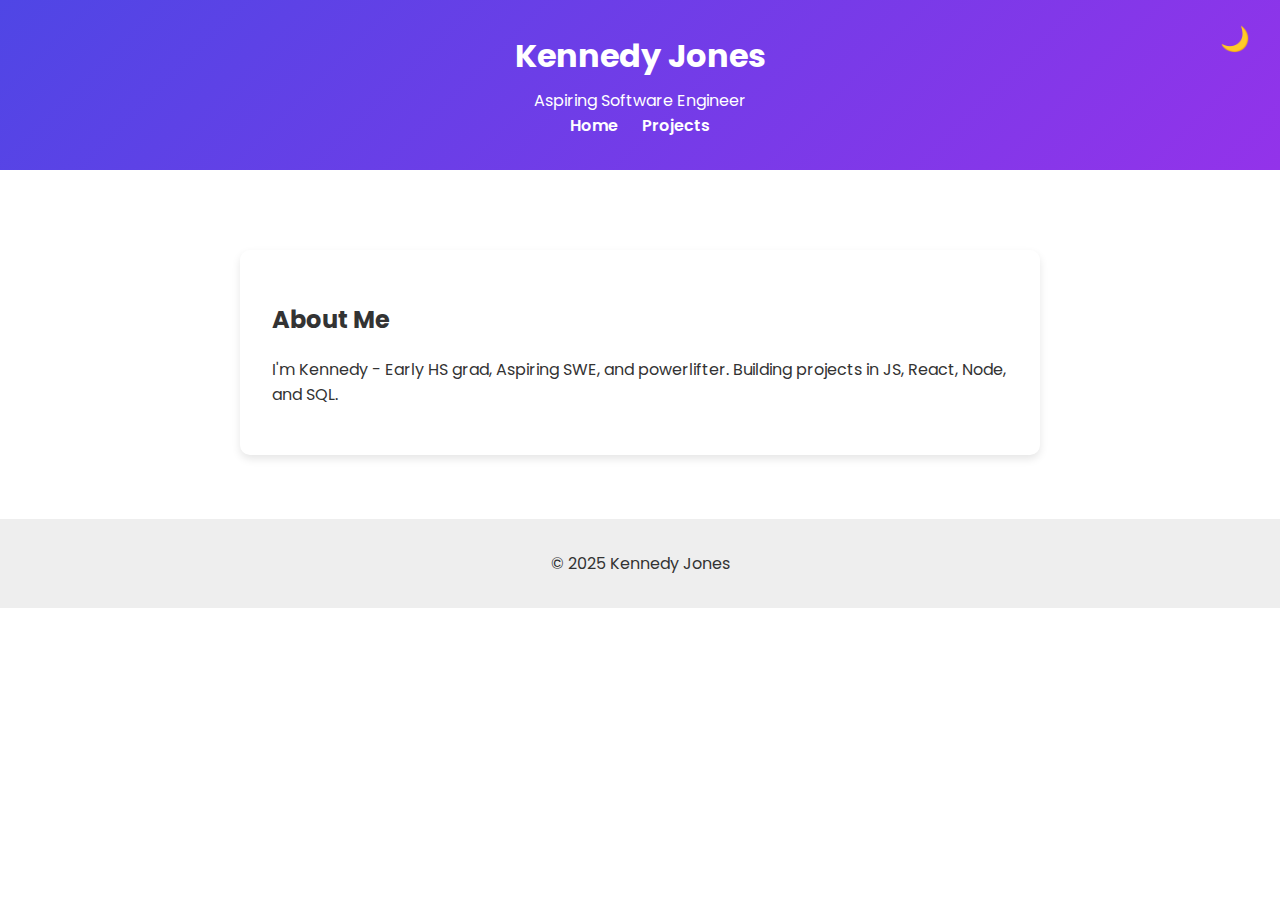
<file: index.html>
<!DOCTYPE html>
<html lang="en">
<head>
    <meta charset="UTF-8">
    <meta name="viewport" content="width=device-width, initial-scale=1.0">
    <title>Kennedy Jones</title>
    <link href="https://fonts.googleapis.com/css2?family=Poppins:wght@400;600&display=swap" rel="stylesheet">
    <link rel="stylesheet" href="styles.css">
    <script src="script.js" defer></script>
</head>
<body>
    <header>
        <h1>Kennedy Jones</h1>
        <p>Aspiring Software Engineer</p>
    <button id="themeToggle" aria-label="toggle Theme">🌙</button>
        <nav>
            <ul>
                <li><a href="index.html">Home</a></li>
                <li><a href="projects.html">Projects</a></li>
            </ul>
        </nav>
    </header>
    
    <main>
        <section id="about">
            <h2>About Me</h2>
            <p>I'm Kennedy - Early HS grad, Aspiring SWE, and powerlifter. Building projects in JS, React, Node, and SQL.</p>
        </section>
    </main>

    <footer>
        <p>© 2025 Kennedy Jones</p>
    </footer>
    <script src="script.js"></script>
</body>
</html>
</file>
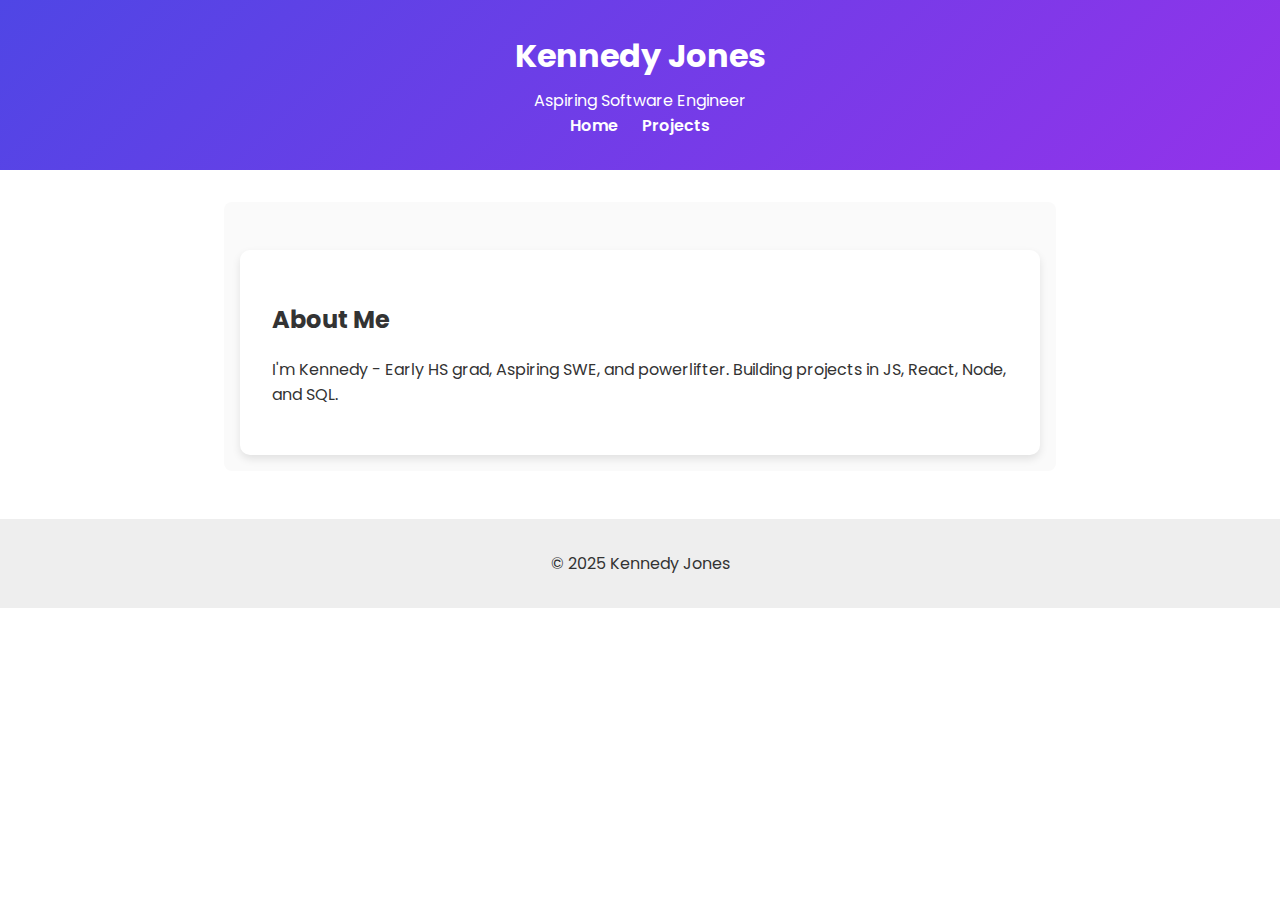
<file: Portfolio-site/index.html>
<!DOCTYPE html>
<html lang="en">
<head>
    <meta charset="UTF-8">
    <meta name="viewport" content="width=device-width, initial-scale=1.0">
    <title>Kennedy Jones</title>
    <link href="https://fonts.googleapis.com/css2?family=Poppins:wght@400;600&display=swap" rel="stylesheet">
    <link rel="stylesheet" href="styles.css">
</head>
<body>
    <header>
        <h1>Kennedy Jones</h1>
        <p>Aspiring Software Engineer</p>
        <button id="themeToggle" aria-label="toggle Theme"🌙></button>
        <nav>
            <ul>
                <li><a href="index.html">Home</a></li>
                <li><a href="projects.html">Projects</a></li>
            </ul>
        </nav>
    </header>
    
    <main>
        <section id="about">
            <h2>About Me</h2>
            <p>I'm Kennedy - Early HS grad, Aspiring SWE, and powerlifter. Building projects in JS, React, Node, and SQL.</p>
        </section>
    </main>

    <footer>
        <p>© 2025 Kennedy Jones</p>
    </footer>
    <script src="script.js"></script>
</body>
</html>
</file>
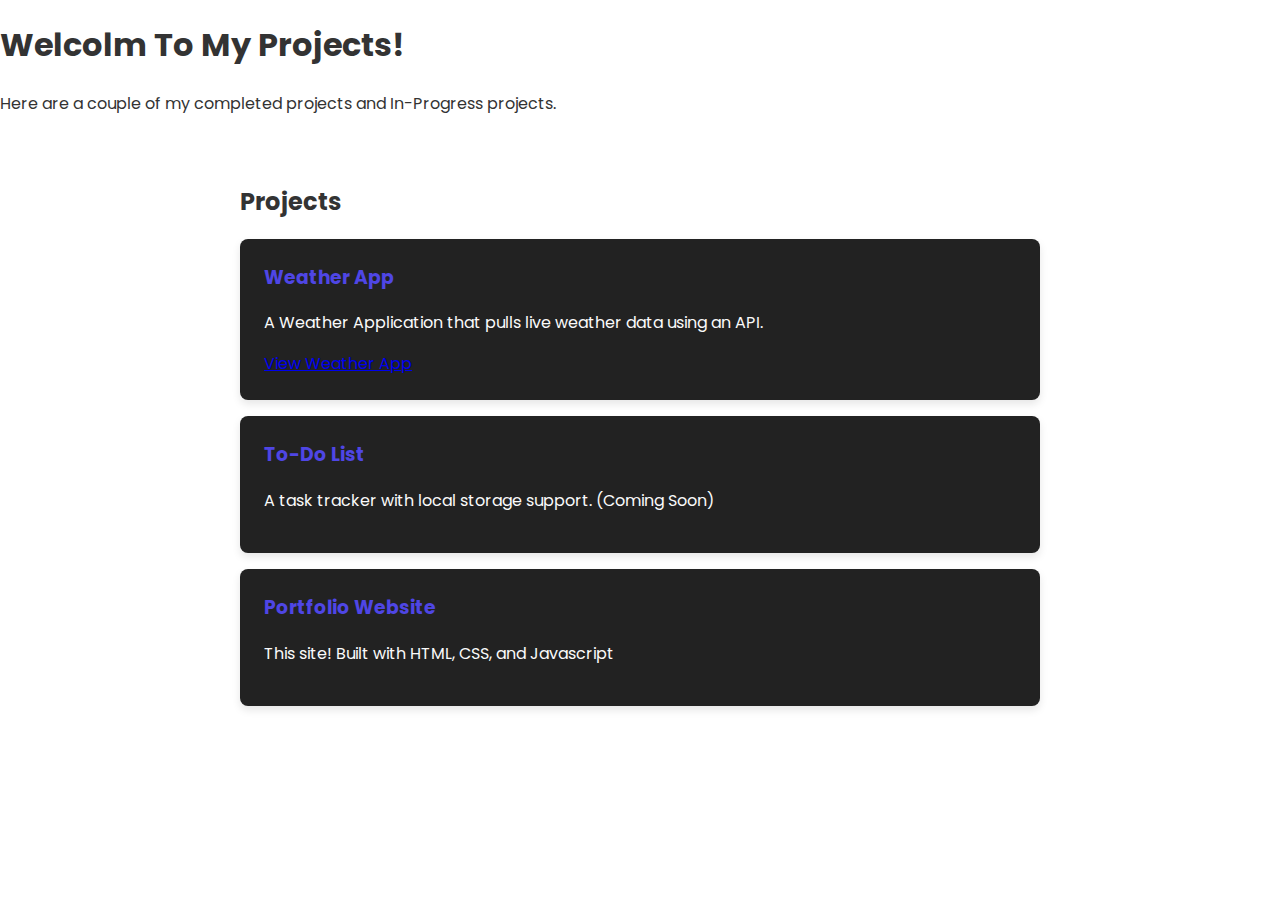
<file: projects.html>
<!DOCTYPE html>
<html lang="en">
<head>
    <meta charset="UTF-8">
    <meta name="viewport" content="width=device-width, initial-scale=1.0">
    <title>Kennedy Jones</title>
    <link href="https://fonts.googleapis.com/css2?family=Poppins:wght@400;600&display=swap" rel="stylesheet">
    <link rel="stylesheet" href="styles.css">
</head>
<body>
    <h1>Welcolm To My Projects!</h1>
    <p> Here are a couple of my completed projects and In-Progress projects.</p>
</body>

<main>
    <section id="Projects">
        <h2>Projects</h2>
        <article>
            <h3>Weather App</h3>
            <p>A Weather Application that pulls live weather data using an API.</p>
            <a href="Weather-App/Index.HTML" target="_blank" class="project-btn">View Weather App</a>
        </article>
        <article>
            <h3>To-Do List</h3>
            <p>A task tracker with local storage support. (Coming Soon)</p>
        </article>
        <article>
            <h3>Portfolio Website</h3>
            <p>This site! Built with HTML, CSS, and Javascript</p>
        </article>
    </section>
    </main>
</file>
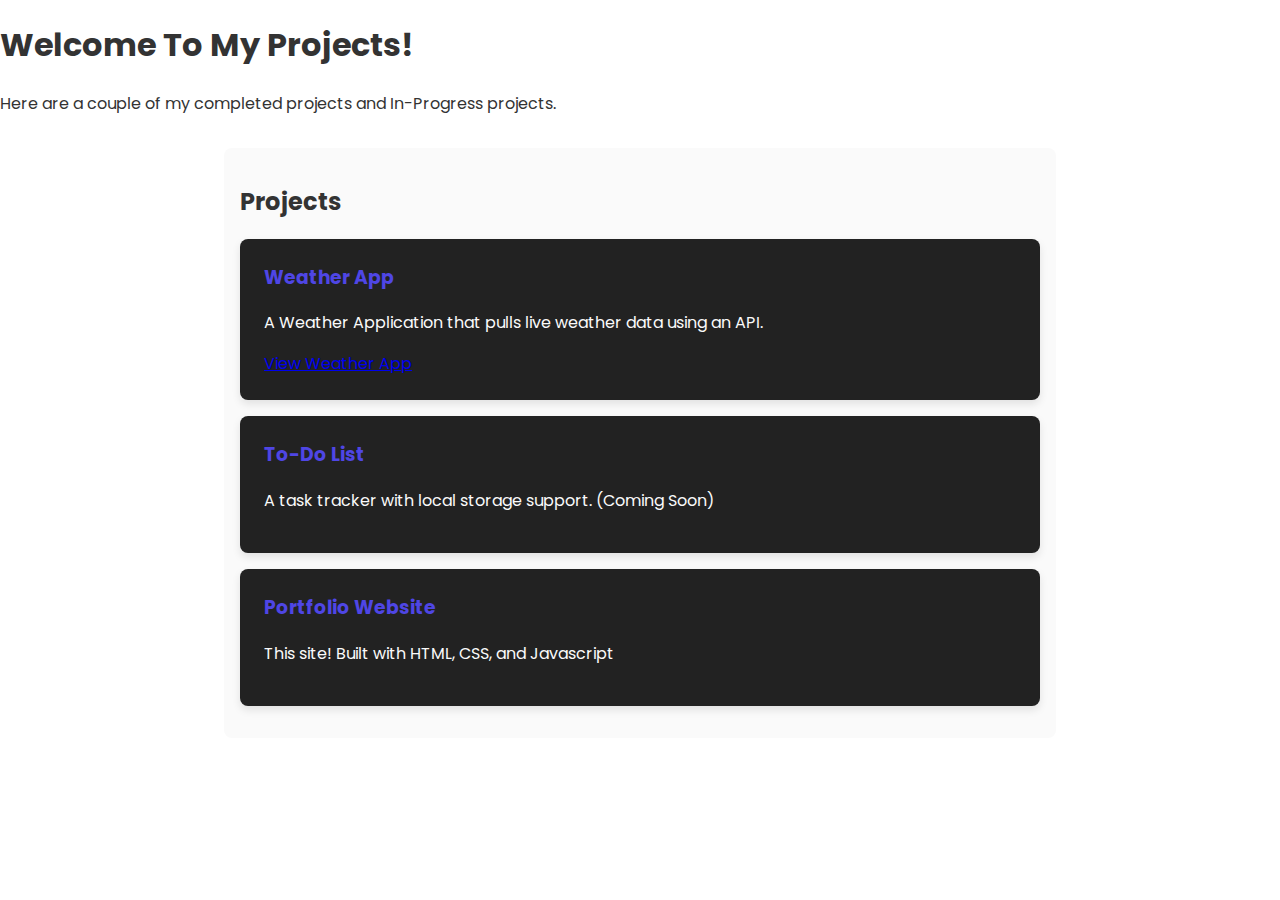
<file: Portfolio-site/projects.html>
<!DOCTYPE html>
<html lang="en">
<head>
    <meta charset="UTF-8">
    <meta name="viewport" content="width=device-width, initial-scale=1.0">
    <title>Kennedy Jones</title>
    <link href="https://fonts.googleapis.com/css2?family=Poppins:wght@400;600&display=swap" rel="stylesheet">
    <link rel="stylesheet" href="styles.css">
</head>
<body>
    <h1>Welcome To My Projects!</h1>
    <p> Here are a couple of my completed projects and In-Progress projects.</p>
</body>

<main>
    <section id="Projects">
        <h2>Projects</h2>
        <article>
            <h3>Weather App</h3>
            <p>A Weather Application that pulls live weather data using an API.</p>
            <a href="Weather-App/index.html" target="_blank" class="project-btn">View Weather App</a>
        </article>
        <article>
            <h3>To-Do List</h3>
            <p>A task tracker with local storage support. (Coming Soon)</p>
        </article>
        <article>
            <h3>Portfolio Website</h3>
            <p>This site! Built with HTML, CSS, and Javascript</p>
        </article>
    </section>
    </main>
</file>
<file: styles.css>
body {
  font-family: 'Poppins', sans-serif;
  margin: 0;
  padding: 0;
  background: #ffffff;
  color: #333;
}

body.dark-mode {
  background: #121212;
  color: #e0e0e0;
}

header {
  background: linear-gradient(135deg, #4f46e5, #9333ea);
  color: white;
  padding: 2em;
  text-align: center;
}

header h1 {
  margin: 0;
}

header p {
  margin: 0.5em 0 0;
}

main {
  max-width: 800px;
  margin: 2em auto;
  padding: 1em;
  background: transparent;
  border-radius: 8px;
}

#about {
  background: white;
  padding: 2em;
  border-radius: 10px;
  box-shadow: 0 4px 8px rgba(0,0,0,0.1);
  margin-top: 2em;
}

footer {
  text-align: center;
  padding: 1em;
  background: #eee;
  margin-top: 3em;
}

nav ul {
  list-style: none;
  margin: 0;
  padding: 0;
  display: flex;
  justify-content: center;
  gap: 1.5em;
}

nav ul li a {
  color:white;
  text-decoration: none;
  font-weight: 600;
  transition: color 0.3s;
}

nav ul li a:hover {
  color:#ffcc00
}

#Projects article {
  background: #fafafa;
    background: #222;
  color: #fafafa;
  padding: 1.5em;
  margin: 1em 0;
  border-radius: 8px;
  box-shadow: 0 4px 8px rgba(0,0,0,0.1);
}

#Projects h3 {
  margin-top: 0;
  color:#4f46e5
}

#themeToggle {
  background: none;
  border: none;
  color: white;
  font-size: 1.5em;
  cursor: pointer;
  position: absolute;
  top: 1em;
  right: 1em;
}

:root {
  color-scheme: light dark;
}
:root, body {transition: 0.25s, color 0.25s}

body.dark-mode {
  background: #121212;
  color: #e0e0e0;
}
</file>
<file: Portfolio-site/styles.css>
body {
  font-family: 'Poppins', sans-serif;
  margin: 0;
  padding: 0;
  background: #ffffff;
  color: #333;
}

body.dark-mode {
  background: #121212;
  color: #e0e0e0;
}

header {
  background: linear-gradient(135deg, #4f46e5, #9333ea);
  color: white;
  padding: 2em;
  text-align: center;
}

header h1 {
  margin: 0;
}

header p {
  margin: 0.5em 0 0;
}

main {
  max-width: 800px;
  margin: 2em auto;
  padding: 1em;
  background: #fafafa;
  border-radius: 8px;
}

#about {
  background: white;
  padding: 2em;
  border-radius: 10px;
  box-shadow: 0 4px 8px rgba(0,0,0,0.1);
  margin-top: 2em;
}

footer {
  text-align: center;
  padding: 1em;
  background: #eee;
  margin-top: 3em;
}

nav ul {
  list-style: none;
  margin: 0;
  padding: 0;
  display: flex;
  justify-content: center;
  gap: 1.5em;
}

nav ul li a {
  color:white;
  text-decoration: none;
  font-weight: 600;
  transition: color 0.3s;
}

nav ul li a:hover {
  color:#ffcc00
}

#Projects article {
  background: #fafafa;
    background: #222;
  color: #fafafa;
  padding: 1.5em;
  margin: 1em 0;
  border-radius: 8px;
  box-shadow: 0 4px 8px rgba(0,0,0,0.1);
}

#Projects h3 {
  margin-top: 0;
  color:#4f46e5
}

#themeToggle {
  background: none;
  border: none;
  color: white;
  font-size: 1.5em;
  cursor: pointer;
  position: absolute;
  top: 1em;
  right: 1em;
}

:root {
  color-scheme: light dark;
}
:root, body {transition: 0.25s, color 0.25s}

body.dark-mode {
  background: #121212;
  color: #e0e0e0;
}
</file>
